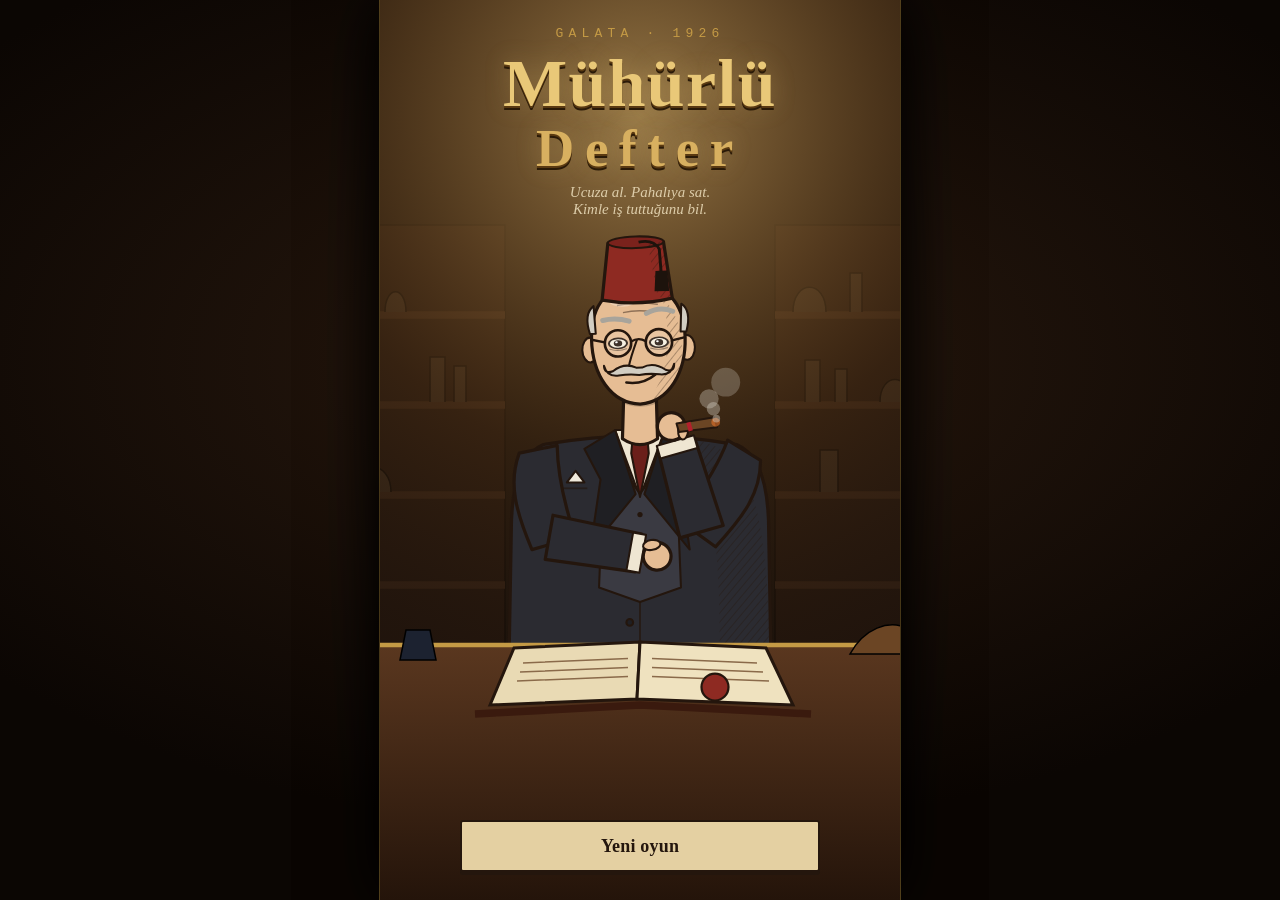
<file: index.html>
<!doctype html>
<html lang="tr">
<head>
<meta charset="utf-8">
<meta name="viewport" content="width=device-width, initial-scale=1, maximum-scale=1, user-scalable=no, viewport-fit=cover">
<meta name="format-detection" content="telephone=no">
<title>Mühürlü Defter</title>
<link rel="stylesheet" href="style.css?v=9">
</head>
<body>
<svg width="0" height="0" style="position:absolute" aria-hidden="true">
  <defs>
    <pattern id="hatch" width="4" height="4" patternUnits="userSpaceOnUse" patternTransform="rotate(40)">
      <line x1="0" y1="0" x2="0" y2="4" stroke="#24160d" stroke-width="1.1"/>
    </pattern>
  </defs>
</svg>

<div id="app">
  <header id="hud">
    <div class="hud-time">
      <b id="hClock">09:00</b>
      <span id="hDate">3 Mayıs · Pazartesi</span>
    </div>
    <div class="hud-cash" id="hudCash">
      <svg viewBox="0 0 24 24" aria-hidden="true"><circle cx="12" cy="12" r="9" fill="#c49a45" stroke="#24160d" stroke-width="1.6"/><circle cx="12" cy="12" r="6" fill="none" stroke="#7a5a22" stroke-width="1"/><text x="12" y="16" text-anchor="middle" font-size="9" font-weight="700" fill="#4a3210">L</text></svg>
      <b id="hCash">0</b>
    </div>
    <div class="hud-rep" id="hudRep" title="İtibar">
      <svg viewBox="0 0 24 24" aria-hidden="true"><path d="M12,2 L14.6,8.6 L21.5,9 L16.2,13.3 L17.9,20 L12,16.2 L6.1,20 L7.8,13.3 L2.5,9 L9.4,8.6Z" fill="#e8c877" stroke="#24160d" stroke-width="1.4"/></svg>
      <span id="hRep">30</span>
    </div>
    <div class="hud-heat" id="hudHeat" title="Polis dikkati">
      <svg viewBox="0 0 24 24" aria-hidden="true"><path d="M12,2 L20,5 V11 C20,16 16.5,19.5 12,22 C7.5,19.5 4,16 4,11 V5Z" fill="#8aa0c8" stroke="#24160d" stroke-width="1.4"/><path d="M9,11 L11,13 L15,9" fill="none" stroke="#24160d" stroke-width="1.6"/></svg>
      <div class="heat-bar"><i id="hHeat"></i></div>
      <span id="hHeatN">0</span>
    </div>
    <div class="hud-debt" id="hudDebt" title="Nuri Efendi'nin taksiti">
      <span class="lbl">Taksit</span>
      <div id="hDebt"></div>
    </div>
  </header>

  <main id="stage">
    <svg id="scene" viewBox="0 0 440 440" preserveAspectRatio="xMidYMid slice"></svg>
    <div id="speech" class="speech" hidden>
      <div class="sp-tag"><span id="spName"></span><small id="spRole"></small><span id="spPat" class="pat"></span></div>
      <p id="spText"></p>
    </div>
    <div id="fx"></div>
  </main>

  <section id="panel" class="panel"></section>

  <nav id="dock">
    <button data-open="depo"><svg viewBox="0 0 24 24"><path d="M3,8 L12,3 L21,8 V20 H3Z M3,8 H21 M9,20 V13 H15 V20" fill="none" stroke="currentColor" stroke-width="1.8" stroke-linejoin="round"/></svg><span>Depo</span></button>
    <button data-open="ekip"><svg viewBox="0 0 24 24"><circle cx="8" cy="8" r="3.2" fill="none" stroke="currentColor" stroke-width="1.8"/><circle cx="16.5" cy="9" r="2.6" fill="none" stroke="currentColor" stroke-width="1.6"/><path d="M2.5,20 C3,15 13,15 13.5,20 M13,15 C16,13.5 21,14.5 21.5,19" fill="none" stroke="currentColor" stroke-width="1.8" stroke-linecap="round"/></svg><span>Ekip</span></button>
    <button data-open="dukkan"><svg viewBox="0 0 24 24"><path d="M3,9 L5,4 H19 L21,9 M3,9 H21 M3,9 C3,11 6,11 6,9 C6,11 9,11 9,9 C9,11 12,11 12,9 C12,11 15,11 15,9 C15,11 18,11 18,9 C18,11 21,11 21,9 M5,11 V20 H19 V11 M10,20 V15 H14 V20" fill="none" stroke="currentColor" stroke-width="1.6" stroke-linejoin="round"/></svg><span>Dükkân</span></button>
    <button data-open="defter"><svg viewBox="0 0 24 24"><path d="M5,3 H18 A1,1 0 0 1 19,4 V21 H6 A2,2 0 0 1 4,19 V4 A1,1 0 0 1 5,3Z M4,18 A2,2 0 0 1 6,16 H19 M8,7 H15 M8,10 H13" fill="none" stroke="currentColor" stroke-width="1.8" stroke-linejoin="round"/><circle cx="15" cy="12.5" r="2" fill="#8e2a22"/></svg><span>Defter</span></button>
  </nav>
</div>

<div id="town" hidden>
  <div class="town-top">
    <b id="tDay">1. gece</b>
    <span class="t-stat"><i class="coin"></i><b id="tCash">0</b> L</span>
    <span class="t-stat heat">Dikkat <b id="tHeat">0</b></span>
  </div>
  <svg id="townMap" viewBox="0 0 440 820" preserveAspectRatio="xMidYMid meet"></svg>
  <div class="town-bottom">
    <p class="town-hint">İğnelere dokun: işlere adam ata, meyhanede ekip bul. Bitince dükkâna dön.</p>
    <div id="tCrew" class="chips"></div>
  </div>
</div>

<div id="sheet" hidden></div>

<div id="title">
  <svg id="titleScene" viewBox="0 0 440 600" preserveAspectRatio="xMidYMax slice" aria-hidden="true">
    <defs>
      <radialGradient id="tLamp" cx=".5" cy=".3" r=".7"><stop offset="0" stop-color="#ffcf7a" stop-opacity=".55"/><stop offset=".5" stop-color="#b9772e" stop-opacity=".15"/><stop offset="1" stop-color="#000" stop-opacity="0"/></radialGradient>
      <linearGradient id="tDesk" x1="0" y1="0" x2="0" y2="1"><stop offset="0" stop-color="#5a371f"/><stop offset="1" stop-color="#24140a"/></linearGradient>
    </defs>
    <rect width="440" height="600" fill="#1a110b"/>
    <g opacity=".55">
      <rect x="10" y="150" width="120" height="300" fill="#24160d" stroke="#0e0906"/>
      <rect x="310" y="150" width="120" height="300" fill="#24160d" stroke="#0e0906"/>
      <path d="M10,210 H130 M10,270 H130 M10,330 H130 M10,390 H130 M310,210 H430 M310,270 H430 M310,330 H430 M310,390 H430" stroke="#3a2416" stroke-width="5"/>
      <path d="M22,208 V180 H30 V208 M36,208 V186 H42 V208 M50,208 C50,190 64,190 64,208 M80,268 V238 H90 V268 M96,268 V244 H104 V268 M322,208 C322,186 344,186 344,208 M360,208 V182 H368 V208 M330,268 V240 H340 V268 M350,268 V246 H358 V268 M380,268 C380,248 400,248 400,268 M30,328 C30,306 54,306 54,328 M340,328 V300 H352 V328" fill="#3a2a1c" stroke="#0e0906"/>
    </g>
    <circle cx="220" cy="210" r="330" fill="url(#tLamp)"/>
    <g id="titleActor"></g>
    <path d="M-10,430 H450 V600 H-10Z" fill="url(#tDesk)"/>
    <path d="M-10,430 H450" stroke="#c49a45" stroke-width="3"/>
    <path d="M120,470 L136,432 L220,428 L218,466Z" fill="#e9dab4" stroke="#24160d" stroke-width="2"/>
    <path d="M218,466 L220,428 L304,432 L322,470Z" fill="#efe2bf" stroke="#24160d" stroke-width="2"/>
    <path d="M142,442 L212,439 M140,448 L212,445 M138,454 L212,451 M228,439 L298,442 M228,445 L302,448 M228,451 L306,454" stroke="#8a6a4a" stroke-width="1"/>
    <circle cx="270" cy="458" r="9" fill="#8e2a22" stroke="#24160d" stroke-width="1.5"/>
    <path d="M110,476 L220,470 L334,476" fill="none" stroke="#3a1a0e" stroke-width="5"/>
    <path d="M60,440 L64,420 H80 L84,440Z" fill="#1c2230" stroke="#000"/>
    <path d="M360,436 C370,418 386,414 396,418 L398,436Z" fill="#6b4524" stroke="#000"/>
  </svg>
  <div class="title-logo">
    <div class="t-kicker">Galata · 1926</div>
    <h1><span>Mühürlü</span><span>Defter</span></h1>
    <p class="t-tag">Ucuza al. Pahalıya sat. Kimle iş tuttuğunu bil.</p>
  </div>
  <div class="title-actions">
    <button id="btnCont" class="btn primary" hidden>Devam et</button>
    <button id="btnNew" class="btn">Yeni oyun</button>
  </div>
</div>

<script src="vo/manifest.js?v=9"></script>
<script src="js/data.js?v=9"></script>
<script src="js/analytics.js?v=9"></script>
<script src="js/econ.js?v=9"></script>
<script src="js/audio.js?v=9"></script>
<script src="js/art.js?v=9"></script>
<script src="js/bench.js?v=9"></script>
<script src="js/people.js?v=9"></script>
<script src="js/shop.js?v=9"></script>
<script src="js/town.js?v=9"></script>
<script src="js/music.js?v=9"></script>
<script src="js/auction.js?v=9"></script>
<script src="js/game.js?v=9"></script>
</body>
</html>
</file>
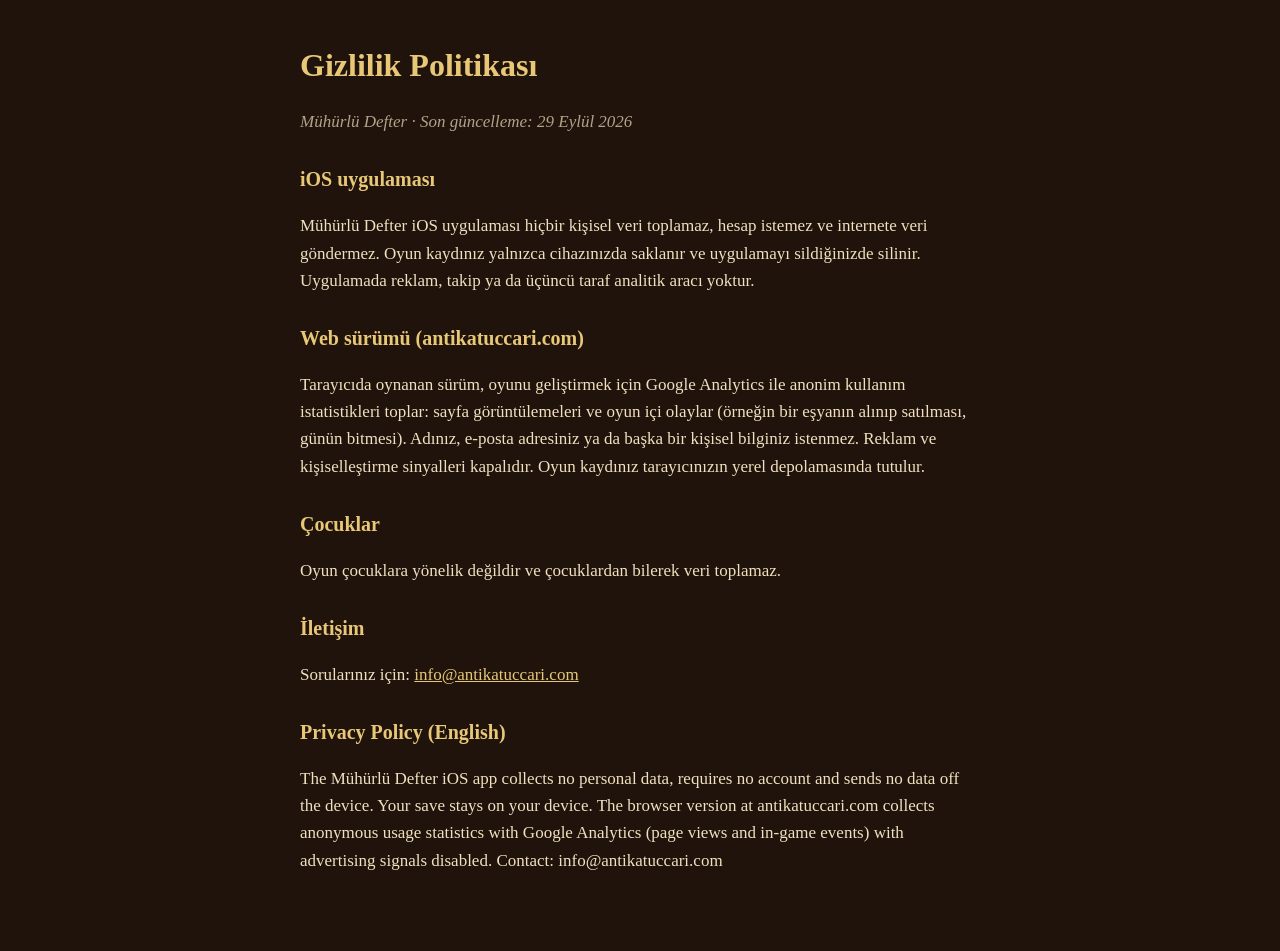
<file: gizlilik.html>
<!doctype html>
<html lang="tr">
<head>
<meta charset="utf-8">
<meta name="viewport" content="width=device-width, initial-scale=1">
<title>Mühürlü Defter · Gizlilik Politikası</title>
<style>
  body { margin: 0; background: #1f130b; color: #efe1bf; font: 17px/1.6 Baskerville, Georgia, serif; }
  main { max-width: 680px; margin: 0 auto; padding: 40px 20px 60px; }
  h1 { font-family: Rockwell, Georgia, serif; color: #e8c877; font-size: 32px; margin: 0 0 4px; }
  h2 { font-family: Rockwell, Georgia, serif; color: #e8c877; font-size: 20px; margin: 28px 0 6px; }
  p, li { color: #efe1bf; }
  a { color: #e8c877; }
  .muted { opacity: .7; font-style: italic; }
</style>
</head>
<body>
<main>
  <h1>Gizlilik Politikası</h1>
  <p class="muted">Mühürlü Defter · Son güncelleme: 29 Eylül 2026</p>

  <h2>iOS uygulaması</h2>
  <p>Mühürlü Defter iOS uygulaması hiçbir kişisel veri toplamaz, hesap istemez ve internete veri göndermez. Oyun kaydınız yalnızca cihazınızda saklanır ve uygulamayı sildiğinizde silinir. Uygulamada reklam, takip ya da üçüncü taraf analitik aracı yoktur.</p>

  <h2>Web sürümü (antikatuccari.com)</h2>
  <p>Tarayıcıda oynanan sürüm, oyunu geliştirmek için Google Analytics ile anonim kullanım istatistikleri toplar: sayfa görüntülemeleri ve oyun içi olaylar (örneğin bir eşyanın alınıp satılması, günün bitmesi). Adınız, e-posta adresiniz ya da başka bir kişisel bilginiz istenmez. Reklam ve kişiselleştirme sinyalleri kapalıdır. Oyun kaydınız tarayıcınızın yerel depolamasında tutulur.</p>

  <h2>Çocuklar</h2>
  <p>Oyun çocuklara yönelik değildir ve çocuklardan bilerek veri toplamaz.</p>

  <h2>İletişim</h2>
  <p>Sorularınız için: <a href="mailto:info@antikatuccari.com">info@antikatuccari.com</a></p>

  <h2>Privacy Policy (English)</h2>
  <p>The Mühürlü Defter iOS app collects no personal data, requires no account and sends no data off the device. Your save stays on your device. The browser version at antikatuccari.com collects anonymous usage statistics with Google Analytics (page views and in-game events) with advertising signals disabled. Contact: info@antikatuccari.com</p>
</main>
</body>
</html>
</file>
<file: style.css>
:root {
  --ink: #24160d;
  --paper: #efe1bf;
  --paper-2: #e4d0a2;
  --paper-3: #cdb07a;
  --wood-0: #120a05;
  --wood-1: #1f130b;
  --wood-2: #3a2416;
  --wood-3: #5a371f;
  --brass: #c49a45;
  --brass-2: #e8c877;
  --red: #8e2a22;
  --green: #3d6a34;
  --blue: #23466e;
  --f-display: "Rockwell", "Rockwell Extra Bold", "Roboto Slab", "Georgia", serif;
  --f-body: "Baskerville", "Baskerville Old Face", "Georgia", "Times New Roman", serif;
  --f-data: "American Typewriter", "Courier New", monospace;
  color-scheme: dark;
}
* { box-sizing: border-box; -webkit-tap-highlight-color: transparent; }
[hidden] { display: none !important; }
html, body { height: 100%; margin: 0; overflow: hidden; }
body { background: radial-gradient(90% 70% at 50% 40%, #2a1a0f, #0b0603 75%), var(--wood-0); }
body {
  font-family: var(--f-body); color: var(--ink); font-size: 15px;
  -webkit-user-select: none; user-select: none; -webkit-touch-callout: none;
  -webkit-text-size-adjust: 100%; touch-action: manipulation; overscroll-behavior: none;
}
button { font: inherit; color: inherit; cursor: pointer; }
button:focus-visible { outline: 2px solid var(--brass-2); outline-offset: 2px; }
svg { display: block; }

/* ---------- uygulama çerçevesi ---------- */
#app, #town, #title { max-width: 520px; margin: 0 auto; }
@media (min-width: 560px) {
  #app, #town, #title { box-shadow: 0 0 0 1px rgba(196,154,69,.25), 0 0 60px rgba(0,0,0,.8); }
}
#app {
  position: fixed; inset: 0; display: flex; flex-direction: column;
  padding-top: env(safe-area-inset-top, 0px);
  background: var(--wood-1);
}
#hud {
  flex: 0 0 auto; display: grid; grid-template-columns: auto 1fr auto auto auto; align-items: center; gap: 9px;
  padding: 8px 14px 9px; color: var(--paper);
  background: linear-gradient(#2e1c10, #1f130b); border-bottom: 2px solid #0c0704;
  box-shadow: inset 0 -1px 0 rgba(196, 154, 69, .35);
}
.hud-time { display: flex; flex-direction: column; line-height: 1.05; }
.hud-time b { font-family: var(--f-data); font-size: 21px; color: var(--brass-2); letter-spacing: .02em; font-variant-numeric: tabular-nums; }
.hud-time span { font-size: 11.5px; opacity: .75; }
.hud-cash { display: flex; align-items: center; gap: 6px; justify-self: start; padding: 3px 10px 3px 4px; border-radius: 20px; background: rgba(0,0,0,.28); border: 1px solid rgba(196,154,69,.35); }
.hud-cash svg { width: 24px; height: 24px; }
.hud-cash b { font-family: var(--f-data); font-size: 18px; font-variant-numeric: tabular-nums; }
.hud-cash.bump-pos { animation: bumpPos .7s; }
.hud-cash.bump-neg { animation: bumpNeg .7s; }
@keyframes bumpPos { 30% { transform: scale(1.12); background: rgba(61,106,52,.6); } }
@keyframes bumpNeg { 30% { transform: scale(.94); background: rgba(142,42,34,.6); } }
.hud-heat { display: flex; align-items: center; gap: 5px; }
.hud-rep { display: flex; align-items: center; gap: 3px; }
.hud-rep svg { width: 17px; height: 17px; }
.hud-rep span { font-family: var(--f-data); font-size: 13px; color: var(--brass-2); }
.hud-heat svg { width: 18px; height: 18px; }
.heat-bar { width: 34px; height: 7px; border-radius: 4px; background: rgba(0,0,0,.45); overflow: hidden; border: 1px solid rgba(255,255,255,.12); }
.heat-bar i { display: block; height: 100%; width: var(--v, 0%); background: linear-gradient(90deg, #7c96c4, #d0543f); transition: width .5s; }
.hud-heat span { font-family: var(--f-data); font-size: 12px; min-width: 16px; opacity: .85; }
.hud-heat.hot svg { animation: siren 1s infinite; }
@keyframes siren { 50% { filter: drop-shadow(0 0 4px #e0503c) hue-rotate(160deg); } }
.hud-debt { display: flex; flex-direction: column; align-items: flex-end; line-height: 1.05; padding-left: 10px; border-left: 1px solid rgba(196,154,69,.3); }
.hud-debt .lbl { font-size: 9.5px; letter-spacing: .12em; text-transform: uppercase; opacity: .6; }
.hud-debt b { font-family: var(--f-data); font-size: 14px; color: #f0c8b8; }
.hud-debt #hDebt { display: flex; flex-direction: column; align-items: flex-end; }
.hud-debt #hDebt span { font-size: 11px; opacity: .8; }
.hud-debt.urgent b { color: #ff8a70; animation: pulse 1.2s infinite; }
@keyframes pulse { 50% { opacity: .55; } }

#stage { position: relative; flex: 1 1 auto; min-height: 250px; overflow: hidden; background: #33402f; }
#scene { position: absolute; inset: 0; width: 100%; height: 100%; }
#scene .tap { cursor: pointer; }
.svg-sign { font-family: var(--f-display); font-size: 9px; font-weight: 700; fill: var(--red); letter-spacing: .12em; }

/* konuşma balonu */
.speech {
  position: absolute; top: 10px; left: 12px; max-width: min(56%, 270px);
  background: var(--paper); border: 2px solid var(--ink); border-radius: 3px;
  box-shadow: 3px 4px 0 rgba(0,0,0,.35); padding: 0 12px 10px;
  animation: speechIn .25s ease-out;
}
@keyframes speechIn { from { transform: translateY(-6px) scale(.97); opacity: 0; } }
.sp-tag {
  display: flex; align-items: baseline; gap: 6px; margin: 0 -12px 7px; padding: 4px 12px;
  background: var(--tag, #6b4b2c); color: #f6ecd3; border-bottom: 2px solid var(--ink);
}
.sp-tag span:first-child { font-family: var(--f-display); font-weight: 700; font-size: 13.5px; }
.sp-tag small { font-size: 11px; opacity: .85; font-style: italic; }
.pat { margin-left: auto; display: flex; gap: 3px; }
.pat i { width: 7px; height: 7px; border-radius: 50%; border: 1px solid #f6ecd3; opacity: .5; }
.pat i.on { background: #f6ecd3; opacity: 1; }
#spText { margin: 0; font-size: 15px; line-height: 1.34; min-height: 1.3em; }
.speech.wait::after { content: "▸ dokun"; display: block; text-align: right; font-size: 11px; font-style: italic; opacity: .6; animation: pulse 1.2s infinite; }

/* efektler */
#fx { position: absolute; inset: 0; pointer-events: none; }
.float { position: absolute; left: 50%; top: 45%; transform: translateX(-50%); font-family: var(--f-display); font-weight: 700; font-size: 20px;
  text-shadow: 0 2px 0 rgba(0,0,0,.6), 0 0 10px rgba(0,0,0,.5); animation: floatUp 1.6s ease-out forwards; white-space: nowrap; }
.float.big { font-size: 30px; }
.float.at-hud { top: 6px; font-size: 17px; }
.float.pos { color: #b9e3a0; } .float.neg { color: #ff9b86; } .float.heat { color: #a9c0ea; }
@keyframes floatUp { 0% { opacity: 0; transform: translate(-50%, 10px) scale(.8); } 15% { opacity: 1; transform: translate(-50%, 0) scale(1.05); } 100% { opacity: 0; transform: translate(-50%, -46px); } }

/* ---------- alt panel ---------- */
.panel {
  flex: 0 0 auto; height: 40%; min-height: 236px; overflow-y: auto; -webkit-overflow-scrolling: touch;
  padding: 12px 14px 12px; display: flex; flex-direction: column; gap: 10px;
  background:
    radial-gradient(120% 80% at 20% 0%, rgba(255,255,255,.35), transparent 60%),
    radial-gradient(90% 60% at 100% 100%, rgba(120,80,30,.18), transparent 70%),
    var(--paper);
  border-top: 3px solid var(--ink); box-shadow: 0 -6px 14px rgba(0,0,0,.4);
}
.card { display: grid; grid-template-columns: 104px 1fr; gap: 12px; align-items: stretch; }
.card.small { grid-template-columns: 70px 1fr; }
.card-art {
  position: relative; border: 2px solid var(--ink); border-radius: 3px; background:
    radial-gradient(circle at 50% 40%, color-mix(in srgb, var(--rar) 26%, #f7ecd0), #e3cf9e 75%);
  box-shadow: inset 0 0 0 3px color-mix(in srgb, var(--rar) 55%, transparent);
  aspect-ratio: 1; max-width: 100%; overflow: hidden;
}
.card-art .item-svg { width: 100%; height: 100%; }
.card.small .card-art { height: 70px; }
.card-info { min-width: 0; display: flex; flex-direction: column; gap: 2px; }
.card-name { font-family: var(--f-display); font-weight: 700; font-size: 17px; line-height: 1.1; text-wrap: balance; padding-top: 2px; }
.card.small .card-name { font-size: 15px; }
.card-rar { font-size: 12.5px; font-style: italic; }
.card-rar span { font-style: normal; font-weight: 700; }
.card dl { display: grid; grid-template-columns: auto 1fr; gap: 1px 10px; margin: 5px 0 0; font-size: 13.5px; }
.card.small dl { display: none; }
.card dt { opacity: .65; }
.card dd { margin: 0; font-family: var(--f-data); font-size: 13px; }
.card dd.est { font-weight: 700; }
.unk { display: inline-block; width: 18px; text-align: center; border-radius: 3px; background: rgba(36,22,13,.12); font-weight: 700; }
.pos { color: var(--green); } .neg { color: var(--red); } .ink { color: var(--ink); }
.tag-stolen { position: absolute; left: 4px; bottom: 4px; font-size: 10px; font-weight: 700; letter-spacing: .06em; color: #fff; background: var(--red); padding: 1px 5px; border-radius: 2px; }

.stamp-slot { position: absolute; inset: 0; display: grid; place-items: center; pointer-events: none; }
.stamp {
  font-family: var(--f-display); font-weight: 700; font-size: 15px; letter-spacing: .06em; padding: 3px 7px;
  border: 3px double currentColor; border-radius: 3px; transform: rotate(-12deg); background: rgba(247,236,208,.82);
  animation: stampIn .35s cubic-bezier(.2,1.6,.4,1) both; white-space: nowrap; max-width: 96%; overflow: hidden; text-overflow: ellipsis;
}
.stamp.pos { color: var(--green); } .stamp.neg { color: var(--red); } .stamp.ink { color: var(--blue); }
@keyframes stampIn { from { transform: rotate(-12deg) scale(2.4); opacity: 0; } }

.tool-anim { position: absolute; width: 44%; color: var(--ink); filter: drop-shadow(1px 2px 0 rgba(0,0,0,.35)); pointer-events: none; }
.tool-anim svg { width: 100%; height: auto; }
.tool-c { animation: lens 1s ease-in-out forwards; }
@keyframes lens { 0% { left: 5%; top: 5%; } 30% { left: 50%; top: 20%; } 60% { left: 15%; top: 50%; } 100% { left: 50%; top: 50%; opacity: 0; } }
.tool-a { left: 28%; top: 30%; animation: rub 1s ease-in-out forwards; }
@keyframes rub { 0%,100% { transform: translateX(-30%); } 25%,75% { transform: translateX(30%); } 50% { transform: translateX(-20%); } 100% { opacity: 0; } }
.tool-p { left: 28%; top: 28%; animation: flip 1s ease-in-out forwards; }
@keyframes flip { 0% { transform: perspective(200px) rotateY(0); } 50% { transform: perspective(200px) rotateY(180deg); } 100% { transform: perspective(200px) rotateY(360deg); opacity: 0; } }

.offer-row { display: flex; gap: 10px; align-items: stretch; }
.offer, .pl { flex: 1; display: flex; flex-direction: column; justify-content: center; padding: 5px 10px; border: 2px solid var(--ink); border-radius: 3px; background: rgba(255,255,255,.35); }
.offer span, .pl span { font-size: 11px; letter-spacing: .1em; text-transform: uppercase; opacity: .65; }
.offer b { font-family: var(--f-display); font-size: 24px; line-height: 1.05; font-variant-numeric: tabular-nums; }
.pl b { font-family: var(--f-data); font-size: 16px; }
.pl.pos { border-color: var(--green); background: rgba(61,106,52,.1); }
.pl.neg { border-color: var(--red); background: rgba(142,42,34,.08); }
.pl.mid { border-style: dashed; }

.tools { display: grid; grid-template-columns: repeat(3, 1fr); gap: 7px; }
.tool {
  display: grid; grid-template-columns: 26px 1fr; grid-template-rows: auto auto; column-gap: 6px; align-items: center; text-align: left;
  padding: 6px 7px; border: 1.5px solid var(--ink); border-radius: 3px; background: var(--paper-2); box-shadow: 0 2px 0 var(--ink);
}
.tool svg { grid-row: span 2; width: 26px; height: 26px; color: var(--wood-2); }
.tool span { font-weight: 700; font-size: 12.5px; line-height: 1.1; }
.tool small { font-size: 10.5px; opacity: .7; line-height: 1.1; }
.tool:active:not(:disabled) { transform: translateY(2px); box-shadow: none; }
.tool:disabled { opacity: .45; box-shadow: none; cursor: default; }

.acts { display: flex; gap: 8px; flex-wrap: wrap; }
.btn {
  flex: 1 1 0; min-width: max-content; min-height: 44px; padding: 8px 12px; border: 2px solid var(--ink); border-radius: 3px;
  background: var(--paper-2); font-family: var(--f-display); font-weight: 700; font-size: 15px; letter-spacing: .01em;
  box-shadow: 0 3px 0 var(--ink); transition: transform .06s;
}
.btn:active:not(:disabled) { transform: translateY(3px); box-shadow: 0 0 0 var(--ink); }
.btn.primary { background: #3d6a34; color: #f5ecd4; }
.btn.danger { background: #efe1bf; color: var(--red); }
.btn.small { min-height: 36px; font-size: 13px; flex: 0 0 auto; }
.btn:disabled { opacity: .45; box-shadow: none; cursor: default; }
.hint { margin: -2px 0 0; font-size: 12.5px; font-style: italic; opacity: .75; }
.warn { margin: 0; font-size: 13px; color: var(--red); font-weight: 700; }
.note { font-size: 15px; padding: 10px 12px; border: 1.5px dashed var(--ink); border-radius: 3px; background: rgba(255,255,255,.3); }
.note.center { text-align: center; font-style: italic; }
.muted { opacity: .65; font-style: italic; margin: 6px 0; }

.haggle { display: flex; flex-direction: column; gap: 9px; }
.hg-label { font-family: var(--f-display); font-weight: 700; display: flex; justify-content: space-between; align-items: baseline; }
.hg-label small { font-family: var(--f-body); font-weight: 400; font-size: 12.5px; opacity: .75; }
.hg-row { display: grid; grid-template-columns: auto auto 1fr auto auto; gap: 6px; align-items: center; }
.step { min-width: 44px; min-height: 44px; border: 2px solid var(--ink); border-radius: 3px; background: var(--paper-2); font-family: var(--f-data); font-size: 15px; box-shadow: 0 2px 0 var(--ink); }
.step:active { transform: translateY(2px); box-shadow: none; }
#hgOut { text-align: center; font-family: var(--f-display); font-weight: 700; font-size: 28px; font-variant-numeric: tabular-nums; }
#hgRange { -webkit-appearance: none; appearance: none; width: 100%; height: 26px; background: transparent; }
#hgRange::-webkit-slider-runnable-track { height: 8px; border-radius: 4px; background: linear-gradient(90deg, #b8a37a, #7a5a36); border: 1.5px solid var(--ink); }
#hgRange::-webkit-slider-thumb { -webkit-appearance: none; width: 26px; height: 26px; margin-top: -10px; border-radius: 50%; background: var(--brass); border: 2px solid var(--ink); box-shadow: 0 2px 0 var(--ink); }

.idle-wrap { display: flex; flex-direction: column; align-items: center; gap: 6px; padding: 8px 0 2px; text-align: center; }
.idle-wrap p { margin: 0; font-style: italic; opacity: .8; }
.idle-clock { font-family: var(--f-data); font-size: 30px; color: var(--wood-3); }
.idle-wrap .acts { width: 100%; max-width: 280px; margin-top: 6px; }
.seal-wrap { display: flex; flex-direction: column; align-items: center; gap: 8px; padding: 10px 0; }
.seal-wrap p { margin: 0; font-style: italic; }
.seal {
  display: inline-grid; place-items: center; min-width: 120px; height: 120px; padding: 0 18px; border-radius: 50%;
  background: radial-gradient(circle at 40% 35%, #c2463a, #7a1c16 70%); color: #f6d9c8; border: 3px solid #5a120e;
  font-family: var(--f-display); font-weight: 700; font-size: 16px; letter-spacing: .08em; text-align: center; line-height: 1.1;
  box-shadow: 0 4px 0 #3a0b08, inset 0 0 0 6px rgba(255,255,255,.08); animation: stampIn .45s cubic-bezier(.2,1.6,.4,1) both; transform: rotate(-8deg);
}
.seal.red { background: radial-gradient(circle at 40% 35%, #555, #1c1c1c 70%); border-color: #000; }

#dock {
  flex: 0 0 auto; display: grid; grid-template-columns: repeat(4, 1fr); gap: 0;
  padding: 0 8px env(safe-area-inset-bottom, 0px); background: linear-gradient(#24160d, #150d07); border-top: 1px solid rgba(196,154,69,.3);
}
#dock button { display: flex; flex-direction: column; align-items: center; gap: 2px; padding: 7px 0 6px; border: 0; background: none; color: var(--paper); opacity: .85; }
#dock button svg { width: 24px; height: 24px; color: var(--brass-2); }
#dock button span { font-size: 11.5px; letter-spacing: .06em; }
#dock button:active { opacity: .6; }

/* ---------- sayfalar ---------- */
#sheet { position: fixed; inset: 0; z-index: 30; display: flex; align-items: flex-end; justify-content: center; background: rgba(8,5,3,0); transition: background .22s; }
#sheet.open { background: rgba(8,5,3,.62); }
.sheet-card {
  width: 100%; max-width: 560px; max-height: 88%; overflow-y: auto; -webkit-overflow-scrolling: touch;
  padding: 18px 16px calc(16px + env(safe-area-inset-bottom, 0px)); display: flex; flex-direction: column; gap: 10px;
  background: radial-gradient(120% 60% at 30% 0%, rgba(255,255,255,.35), transparent 60%), var(--paper);
  border-top: 3px solid var(--ink); border-radius: 10px 10px 0 0; box-shadow: 0 -10px 30px rgba(0,0,0,.5);
  transform: translateY(100%); transition: transform .24s cubic-bezier(.2,.9,.3,1);
}
#sheet.open .sheet-card { transform: none; }
.sh-title { margin: 0; font-family: var(--f-display); font-size: 24px; line-height: 1.1; text-wrap: balance; }
.sh-sub { margin: -6px 0 0; font-style: italic; opacity: .7; }
.sh-h3 { margin: 6px 0 0; font-family: var(--f-display); font-size: 16px; }
.sheet-card p { margin: 0; line-height: 1.4; }
.totals { display: flex; flex-direction: column; border: 2px solid var(--ink); border-radius: 3px; background: rgba(255,255,255,.3); }
.totals > div { display: flex; justify-content: space-between; gap: 12px; padding: 6px 10px; border-top: 1px dashed rgba(36,22,13,.3); }
.totals > div:first-child { border-top: 0; }
.totals span { opacity: .75; }
.totals b { font-family: var(--f-data); font-size: 14px; text-align: right; }
.totals .big b { font-size: 18px; }
.ledger-wrap { overflow-x: auto; }
table.ledger { width: 100%; border-collapse: collapse; font-size: 13px; background: repeating-linear-gradient(transparent 0 25px, rgba(36,22,13,.12) 25px 26px); }
.ledger th { text-align: left; font-size: 10.5px; letter-spacing: .1em; text-transform: uppercase; opacity: .6; padding: 4px 4px; border-bottom: 2px solid var(--ink); }
.ledger td { padding: 5px 4px; vertical-align: top; }
.ledger td:first-child { font-family: var(--f-data); font-size: 12px; opacity: .7; }
.ledger .n { text-align: right; font-family: var(--f-data); white-space: nowrap; }

.inv-list { display: flex; flex-direction: column; gap: 7px; }
.inv-row { display: grid; grid-template-columns: 52px 1fr auto; gap: 10px; align-items: center; text-align: left; padding: 5px 8px 5px 5px; border: 1.5px solid var(--ink); border-left: 5px solid var(--rar); border-radius: 3px; background: rgba(255,255,255,.35); }
.inv-row svg { width: 52px; height: 52px; }
.inv-n { display: flex; flex-direction: column; min-width: 0; }
.inv-n b { font-family: var(--f-display); font-size: 14.5px; }
.inv-n small { font-size: 12px; opacity: .85; }
.inv-n i { font-style: normal; font-weight: 700; }
.inv-v { display: flex; flex-direction: column; align-items: flex-end; font-family: var(--f-data); font-size: 14px; }
.inv-v small { font-family: var(--f-body); font-size: 10.5px; opacity: .65; }

.crew-list { display: flex; flex-direction: column; gap: 8px; }
.crew-list > .btn { align-self: flex-end; margin-top: -4px; }
.crew-card { display: grid; grid-template-columns: 86px 1fr; gap: 10px; padding: 8px; border: 1.5px solid var(--ink); border-radius: 3px; background: rgba(255,255,255,.35); }
.crew-pt { width: 86px; height: 94px; border: 1.5px solid var(--ink); border-radius: 3px; background: radial-gradient(circle at 50% 30%, #6b5a3e, #2a1a0e); overflow: hidden; }
.crew-pt svg { width: 100%; height: 100%; }
.crew-name { font-family: var(--f-display); font-weight: 700; font-size: 16px; }
.crew-role { font-size: 12.5px; font-style: italic; margin-bottom: 3px; }
.stat { display: grid; grid-template-columns: 64px 1fr 14px; gap: 6px; align-items: center; font-size: 12px; }
.stat i { height: 6px; border-radius: 3px; background: linear-gradient(90deg, var(--brass) var(--v), rgba(36,22,13,.15) var(--v)); border: 1px solid rgba(36,22,13,.4); }
.stat b { font-family: var(--f-data); font-size: 12px; }
.crew-perk { font-size: 12px; margin-top: 3px; opacity: .8; }
.crew-wage { font-size: 12px; font-family: var(--f-data); margin-top: 2px; }
.panel .crew-card { background: rgba(255,255,255,.25); }

.debts { display: flex; flex-direction: column; gap: 6px; }
.debt { position: relative; display: flex; justify-content: space-between; align-items: center; padding: 8px 10px; border: 1.5px solid var(--ink); border-radius: 3px; background: rgba(255,255,255,.3); }
.debt b { font-family: var(--f-data); }
.debt.paid { opacity: .8; }
.debt.paid b { text-decoration: line-through; }
.mini-seal { position: absolute; right: 70px; top: 50%; transform: translateY(-50%) rotate(-10deg); font-style: normal; font-family: var(--f-display); font-weight: 700; font-size: 11px; color: #f6d9c8; background: var(--red); padding: 2px 6px; border-radius: 10px; }

.chance { display: grid; grid-template-columns: auto 1fr auto; gap: 8px; align-items: center; }
.chance span { font-size: 13px; opacity: .75; }
.chance b { font-family: var(--f-display); font-size: 20px; }
.meter { height: 12px; border: 1.5px solid var(--ink); border-radius: 6px; overflow: hidden; background: rgba(36,22,13,.12); }
.meter i { display: block; height: 100%; width: var(--v); background: linear-gradient(90deg, #8e2a22, #c49a45 50%, #3d6a34); transition: width .3s; }
.pick-list { display: flex; flex-direction: column; gap: 6px; }
.pick { display: flex; flex-direction: column; align-items: flex-start; padding: 8px 12px; border: 1.5px solid var(--ink); border-radius: 3px; background: rgba(255,255,255,.3); text-align: left; }
.pick b { font-family: var(--f-display); }
.pick small { font-size: 12px; opacity: .75; }
.pick.on { background: #3d6a34; color: #f5ecd4; }
.pick:disabled { opacity: .45; }

.paper { padding: 10px 12px; border: 2px solid var(--ink); background: #f3e9cf; box-shadow: 3px 3px 0 rgba(0,0,0,.2); }
.paper-mast { font-family: var(--f-display); font-weight: 700; font-size: 28px; text-align: center; border-bottom: 3px double var(--ink); padding-bottom: 2px; letter-spacing: .02em; }
.paper-date { font-size: 11px; text-align: center; padding: 3px 0; border-bottom: 1px solid var(--ink); font-style: italic; }
.paper-head { font-family: var(--f-display); font-size: 19px; line-height: 1.15; margin: 8px 0 6px; text-wrap: balance; }
.paper-col { font-size: 14px; }
.report { margin: 0; padding-left: 18px; display: flex; flex-direction: column; gap: 3px; font-size: 14px; }
.end { display: flex; flex-direction: column; align-items: center; gap: 12px; text-align: center; padding-top: 6px; }
.end .totals, .end .acts { width: 100%; }

/* ---------- gece ---------- */
#town { position: fixed; inset: 0; z-index: 20; display: flex; flex-direction: column; background: #241f1a; color: var(--paper);
  padding-top: env(safe-area-inset-top, 0px); animation: fadeIn .6s; }
@keyframes fadeIn { from { opacity: 0; } }
.town-top { display: flex; align-items: center; gap: 14px; padding: 10px 14px; background: rgba(10,8,12,.8); border-bottom: 1px solid rgba(196,154,69,.3); }
.town-top b#tDay { font-family: var(--f-display); font-size: 19px; color: var(--brass-2); margin-right: auto; }
.t-stat { font-family: var(--f-data); font-size: 14px; display: flex; align-items: center; gap: 4px; }
.t-stat .coin { width: 14px; height: 14px; border-radius: 50%; background: var(--brass); border: 1.5px solid #000; }
.t-stat.heat b { color: #a9c0ea; }
#townMap { flex: 1 1 auto; width: 100%; min-height: 0; }
.town-bottom { padding: 8px 12px calc(10px + env(safe-area-inset-bottom, 0px)); background: rgba(10,8,12,.85); border-top: 1px solid rgba(196,154,69,.3); }
.town-hint { margin: 0 0 6px; font-size: 12.5px; font-style: italic; opacity: .7; }
.chips { display: flex; gap: 6px; overflow-x: auto; padding-bottom: 2px; }
.chip { flex: 0 0 auto; display: flex; flex-direction: column; padding: 4px 10px; border-radius: 14px; background: #3d6a34; border: 1px solid rgba(255,255,255,.2); }
.chip b { font-size: 12.5px; font-family: var(--f-display); }
.chip small { font-size: 10.5px; opacity: .8; }
.chip.busy { background: #6b4b2c; }
.chip.off { background: #3a3a3e; opacity: .8; }
.pin { cursor: pointer; }
.pin .pulse { transform-box: fill-box; transform-origin: center; animation: pinPulse 1.8s ease-out infinite; }
@keyframes pinPulse { from { transform: scale(1); opacity: .9; } to { transform: scale(1.9); opacity: 0; } }
.pin.home .pulse, .pin.bribe .pulse, .pin.recruit .pulse { animation-duration: 2.8s; }
.pin:active > circle:nth-of-type(2) { fill: #fff; }
.svg-label { font-family: var(--f-display); font-size: 10.5px; font-weight: 700; fill: #f3e6c4; }
.svg-badge { font-family: var(--f-data); font-size: 10px; fill: #fff; font-weight: 700; }
.svg-token { font-family: var(--f-display); font-size: 10px; font-weight: 700; fill: #24160d; }
.twin { animation: flicker 5s infinite; }
@keyframes flicker { 0%, 100% { opacity: .95; } 48% { opacity: .95; } 50% { opacity: .5; } 52% { opacity: .9; } 80% { opacity: .75; } }
.star { animation: twinkleS 3s infinite ease-in-out; }
@keyframes twinkleS { 50% { opacity: .2; } }
.wave { animation: waveX 6s linear infinite; }
@keyframes waveX { to { transform: translateX(40px); } }

/* eşya animasyonları */
.twinkle { transform-box: fill-box; transform-origin: center; animation: sparkle 2.4s infinite; }
@keyframes sparkle { 0%, 60%, 100% { transform: scale(0); opacity: 0; } 75% { transform: scale(1); opacity: 1; } }
.flame { transform-box: fill-box; animation: flame .5s infinite alternate ease-in-out; }
@keyframes flame { to { transform: scale(.85, 1.15) skewX(4deg); } }
.steam { animation: steam 2.5s infinite; }
@keyframes steam { 0% { transform: translateY(4px); opacity: 0; } 40% { opacity: 1; } 100% { transform: translateY(-8px); opacity: 0; } }

/* ---------- açılış ---------- */
#title { position: fixed; inset: 0; z-index: 40; background: #1a110b; overflow: hidden; transition: opacity .5s, transform .5s; }
#title.out { opacity: 0; transform: scale(1.04); pointer-events: none; }
#titleScene { position: absolute; inset: 0; width: 100%; height: 100%; }
.title-logo { position: absolute; left: 0; right: 0; top: calc(env(safe-area-inset-top, 0px) + 26px); text-align: center; color: var(--paper); padding: 0 16px; }
.t-kicker { font-family: var(--f-data); font-size: 13px; letter-spacing: .4em; text-transform: uppercase; color: var(--brass); }
.title-logo h1 {
  margin: 6px 0 4px; display: flex; flex-direction: column; line-height: 1.08;
  font-family: var(--f-display); font-weight: 700; font-size: clamp(44px, 14vw, 68px); letter-spacing: .02em;
  color: #e9c878; text-shadow: 0 2px 0 #5a3a12, 0 4px 0 #2a1a08, 0 0 24px rgba(232,200,120,.25);
}
.title-logo h1 span:last-child { font-size: .78em; letter-spacing: .2em; color: #d8b060; }
.t-tag { margin: 6px auto 0; font-style: italic; font-size: 15px; opacity: .85; max-width: 34ch; text-wrap: balance; }
.title-actions { position: absolute; left: 16px; right: 16px; bottom: calc(env(safe-area-inset-bottom, 0px) + 28px); display: flex; flex-direction: column; gap: 10px; max-width: 360px; margin: 0 auto; }
.title-actions .btn { font-size: 18px; min-height: 52px; }

@media (prefers-reduced-motion: reduce) {
  *, *::before, *::after { animation-duration: .01ms !important; animation-iteration-count: 1 !important; transition-duration: .01ms !important; }
}
@media (max-height: 700px) {
  .card { grid-template-columns: 84px 1fr; }
  .card dl { font-size: 12.5px; }
  .hint { display: none; }
  #hud { padding-block: 5px 6px; }
}

/* ---------- inceleme masası ---------- */
#bench { position: fixed; inset: 0; z-index: 35; max-width: 520px; margin: 0 auto; display: flex; align-items: center; justify-content: center;
  padding: calc(env(safe-area-inset-top, 0px) + 12px) 14px calc(env(safe-area-inset-bottom, 0px) + 12px); background: rgba(8,5,3,0); transition: background .2s; }
#bench.open { background: rgba(8,5,3,.72); }
.bench-card { width: 100%; max-width: 420px; display: flex; flex-direction: column; gap: 10px; padding: 14px; border: 3px solid var(--ink); border-radius: 6px;
  background: radial-gradient(120% 70% at 30% 0%, rgba(255,255,255,.3), transparent 60%), var(--paper); box-shadow: 0 12px 40px rgba(0,0,0,.6);
  transform: scale(.94); opacity: 0; transition: transform .2s, opacity .2s; }
#bench.open .bench-card { transform: none; opacity: 1; }
.bench-head { display: flex; justify-content: space-between; align-items: baseline; gap: 8px; }
.bench-head b { font-family: var(--f-display); font-size: 20px; }
.bench-head span { font-style: italic; font-size: 13px; opacity: .75; text-align: right; }
.bench-stage { position: relative; width: 100%; aspect-ratio: 1; max-height: 52vh; margin: 0 auto; border: 2px solid var(--ink); border-radius: 4px; overflow: hidden; touch-action: none;
  background: radial-gradient(circle at 50% 45%, #5a3a22, #2a180c 80%); cursor: crosshair; }
.bench-art { width: 100%; height: 100%; display: block; }
.blur-layer { position: absolute; inset: 0; filter: blur(3.5px) sepia(.4) brightness(.8); }
.lens { position: absolute; left: 0; top: 0; width: 38%; aspect-ratio: 1; border-radius: 50%; overflow: hidden; border: 5px solid #c49a45; opacity: 0;
  box-shadow: 0 0 0 2px var(--ink), 0 8px 18px rgba(0,0,0,.5), inset 0 0 18px rgba(0,0,0,.4); pointer-events: none; background: #3a2416; }
.lens.on { opacity: 1; }
.lens-in { position: absolute; left: 0; top: 0; }
.lens-in .bench-art { width: 100%; height: 100%; }
.flaw { position: absolute; transform: translate(-50%, -140%); padding: 2px 7px; border-radius: 10px; font-size: 12px; font-weight: 700; white-space: nowrap;
  color: #fff; background: #3d6a34; border: 1.5px solid var(--ink); animation: stampIn .3s both; pointer-events: none; }
.flaw.bad { background: #8e2a22; }
.flaw::after { content: ""; position: absolute; left: 50%; top: 100%; width: 8px; height: 8px; margin-left: -4px; border-radius: 50%; background: inherit; border: 1.5px solid var(--ink); transform: translateY(6px); }
.rub-item { position: absolute; left: 25%; top: 6%; width: 50%; transition: transform .05s; pointer-events: none; z-index: 2; filter: drop-shadow(0 6px 6px rgba(0,0,0,.5)); }
.rub-stone { position: absolute; left: 6%; right: 6%; bottom: 8%; width: 88%; height: 26%; }
.cat-book { position: absolute; inset: 0; display: grid; grid-template-columns: 1fr 1fr; gap: 8px; padding: 10px;
  background: linear-gradient(90deg, #efe2bf 49.5%, #b9a07a 50%, #efe2bf 50.5%); }
.cat-entry { display: flex; flex-direction: column; align-items: center; justify-content: center; gap: 2px; padding: 6px; border: 1.5px dashed rgba(36,22,13,.45); border-radius: 3px; background: rgba(255,255,255,.35); }
.cat-entry svg { width: 60%; height: auto; }
.cat-entry span { font-family: var(--f-display); font-size: 12.5px; text-align: center; line-height: 1.1; }
.cat-entry small { font-family: var(--f-data); font-size: 10px; opacity: .6; }
.cat-entry.right { background: #3d6a34; color: #f5ecd4; border-style: solid; }
.cat-entry.wrong { animation: shakeX .4s; background: rgba(142,42,34,.18); }
@keyframes shakeX { 25% { transform: translateX(-5px); } 75% { transform: translateX(5px); } }
.bench-hint { margin: 0; font-size: 14px; line-height: 1.35; min-height: 2.6em; }
.bench-bar { height: 8px; border: 1.5px solid var(--ink); border-radius: 4px; overflow: hidden; background: rgba(36,22,13,.12); }
.bench-bar i { display: block; height: 100%; width: 0; background: linear-gradient(90deg, #c49a45, #3d6a34); transition: width .2s; }
.bench-card .btn small { font-family: var(--f-body); font-weight: 400; font-size: 12px; opacity: .75; }

/* rehber, geliştirmeler, mezat */
.guide { position: relative; padding: 9px 12px 9px 12px; border: 2px solid #23466e; border-radius: 4px; background: rgba(35,70,110,.1); font-size: 14px; line-height: 1.35; }
.guide b:first-child { display: block; font-family: var(--f-display); font-size: 11px; letter-spacing: .14em; text-transform: uppercase; color: #23466e; margin-bottom: 2px; }
.pulse { animation: pulseRing 1.3s infinite; position: relative; z-index: 1; }
@keyframes pulseRing { 0%, 100% { box-shadow: 0 2px 0 var(--ink), 0 0 0 0 rgba(35,70,110,.55); } 50% { box-shadow: 0 2px 0 var(--ink), 0 0 0 7px rgba(35,70,110,0); } }
.upg-list { display: flex; flex-direction: column; gap: 8px; }
.upg { display: grid; grid-template-columns: 1fr auto; gap: 2px 10px; align-items: center; padding: 9px 11px; border: 1.5px solid var(--ink); border-radius: 3px; background: rgba(255,255,255,.35); }
.upg-top { grid-column: 1 / -1; display: flex; justify-content: space-between; align-items: center; }
.upg-top b { font-family: var(--f-display); font-size: 16px; }
.upg p { margin: 0; font-size: 13.5px; grid-column: 1; }
.upg small { grid-column: 1; font-size: 12px; opacity: .75; font-family: var(--f-data); }
.upg .btn, .upg-max { grid-column: 2; grid-row: 2 / span 2; }
.upg-max { font-family: var(--f-display); color: var(--green); }
.dots { display: flex; gap: 4px; }
.dots i { width: 9px; height: 9px; border-radius: 50%; border: 1.5px solid var(--ink); }
.dots i.on { background: var(--brass); }
#auction { position: fixed; inset: 0; z-index: 36; max-width: 520px; margin: 0 auto; display: flex; align-items: center; justify-content: center;
  padding: calc(env(safe-area-inset-top, 0px) + 10px) 12px calc(env(safe-area-inset-bottom, 0px) + 10px); background: rgba(8,5,3,0); transition: background .25s; }
#auction.open { background: rgba(8,5,3,.8); }
.auc-card { width: 100%; max-width: 440px; max-height: 100%; overflow-y: auto; display: flex; flex-direction: column; gap: 9px; padding: 12px; border: 3px solid var(--ink); border-radius: 6px; background: var(--paper); }
.auc-head { display: flex; justify-content: space-between; align-items: baseline; }
.auc-head b { font-family: var(--f-display); font-size: 20px; }
.auc-head span { font-family: var(--f-data); }
.auc-stage { position: relative; height: 150px; border: 2px solid var(--ink); border-radius: 4px; overflow: hidden; background: #3a2416; }
.auc-stage svg { width: 100%; height: 100%; }
.auc-call { position: absolute; left: 8px; top: 8px; max-width: 60%; padding: 5px 9px; background: var(--paper); border: 2px solid var(--ink); border-radius: 3px; font-size: 13.5px; }
.auc-lot { display: grid; grid-template-columns: 72px 1fr; gap: 10px; align-items: center; }
.auc-art { border: 2px solid var(--ink); border-radius: 3px; background: radial-gradient(circle, color-mix(in srgb, var(--rar) 25%, #f7ecd0), #e3cf9e 75%); aspect-ratio: 1; }
.auc-art svg { width: 100%; height: 100%; }
.auc-est { font-size: 12.5px; font-family: var(--f-data); margin-top: 3px; }
.auc-bid { display: flex; justify-content: space-between; align-items: center; padding: 6px 10px; border: 2px solid var(--ink); border-radius: 3px; background: rgba(255,255,255,.4); }
.auc-bid b { font-family: var(--f-display); font-size: 24px; }
.auc-rivals { display: flex; flex-wrap: wrap; gap: 5px; }
.auc-rivals span { font-size: 12px; padding: 2px 8px; border-radius: 10px; border: 1px solid var(--ink); background: rgba(255,255,255,.3); }
.auc-rivals span.lead { background: #8e2a22; color: #fff; }
.auc-count { text-align: center; font-family: var(--f-display); font-size: 18px; min-height: 22px; color: var(--red); }
.auc-sum > div { display: flex; justify-content: space-between; padding: 6px 0; border-bottom: 1px dashed rgba(36,22,13,.3); }
.svg-tabela { font-family: var(--f-display); font-weight: 700; font-size: 12px; fill: #e8c877; letter-spacing: .08em; stroke: #3a2410; stroke-width: .6; paint-order: stroke; }
.svg-tabela2 { font-family: var(--f-data); font-size: 7px; fill: #e8c877; letter-spacing: .2em; }
.svg-note { font-size: 13px; fill: #f3e6c4; stroke: #24160d; stroke-width: .5; paint-order: stroke; }
</file>
